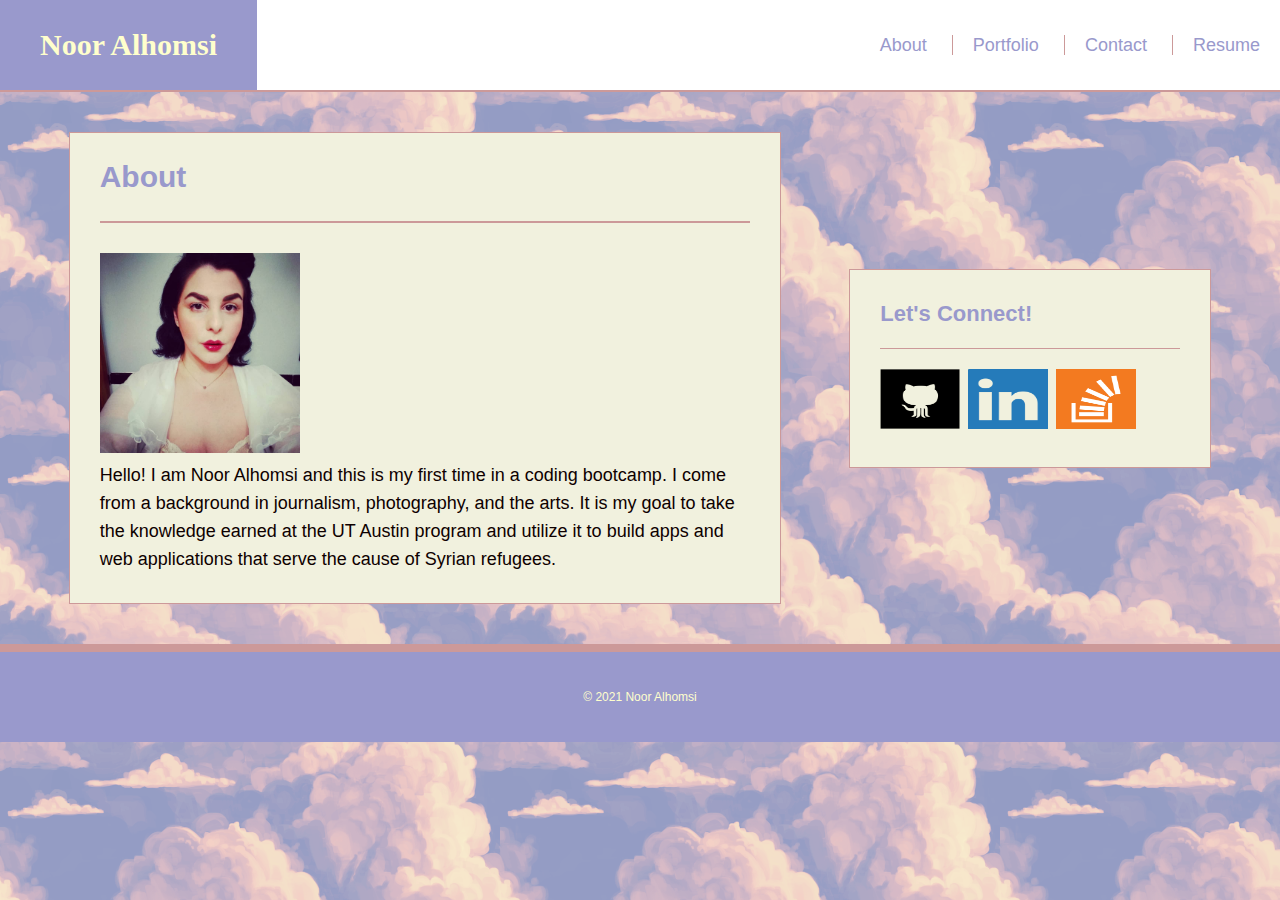
<file: index.html>
<!DOCTYPE html>
<html lang="en-us">

<head>
  <meta charset="UTF-8">
  <title>Noor Alhomsi|About</title>
  <link rel="stylesheet" type="text/css" href="assets/css/reset.css">  
  <link rel="stylesheet" type="text/css" href="assets/css/style.css">
</head>

<body>

<header>
	<div class="wrapper">
		<a href="index.html" id="logo">Noor Alhomsi</a>

		<nav>
			<ul>
				<li><a href="index.html">About</a></li>
				<li><a href="portfolio.html">Portfolio</a></li>
				<li><a href="contact.html">Contact</a></li>
				<li><a href="Resume.html">Resume</a></li>
			</ul>
		</nav>
	</div>
</header>

<div id="container">
	<div id="content" class="module">
		<h1>About</h1>
	
		<img src="assets/images/me.jpg" width="200" class="me">

		<p> Hello!

			I am Noor Alhomsi and this is my first time in a coding bootcamp. I come from a background in journalism, photography, and the arts.
			It is my goal to take the knowledge earned at the UT Austin program and utilize it to build apps and web applications that serve the cause
			of Syrian refugees.
	</div>

	<div id="social">
		<h2>Let's Connect!</h2>

		<div id="social-links">
		<a href="https://github.com/nalhomsi"><img src="assets/images/github.png"></a>
		<a href="https://www.linkedin.com/in/noor-alhomsi/"><img src="assets/images/linkedin.png"></a>
		<a href="https://stackoverflow.com/users/15384140/noor-alhomsi?tab=profile"><img src="assets/images/overflow.png"></a>
		</div>
	</div>
</div>
<footer> &copy; 2021 Noor Alhomsi</footer>
		
</body>
</html>
</file>
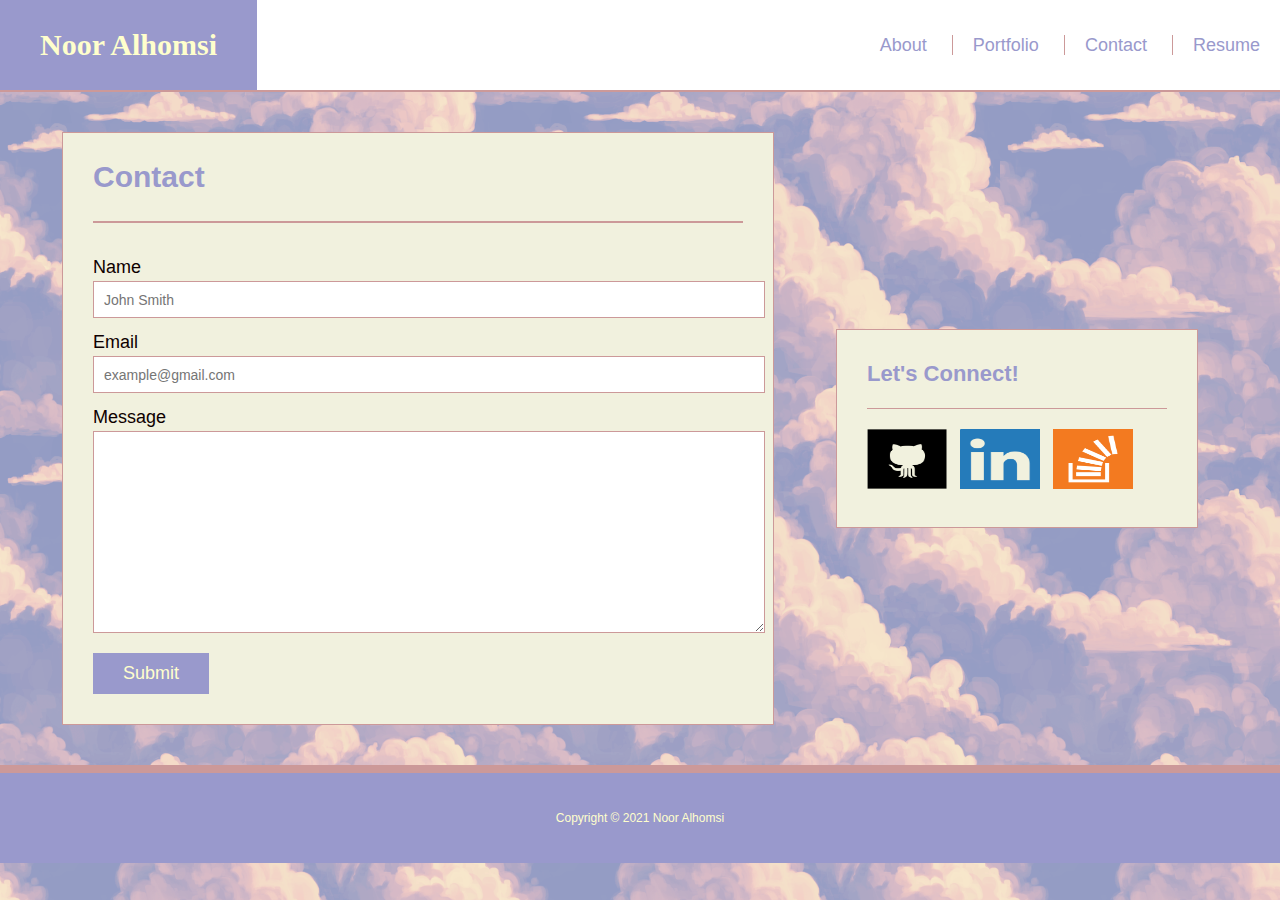
<file: contact.html>
<!DOCTYPE html>
<html lang="en-us">

<head>
  <meta charset="UTF-8">
  <meta name="viewport" content="width=device-width, initial-scale=1">
  <title>Noor Alhomsi|Contact</title>
  <link rel="stylesheet" type="text/css" href="assets/css/reset.css">  
  <link rel="stylesheet" type="text/css" href="assets/css/style.css">
</head>

<body>

<header>
  <div class="wrapper">
    <a href="index.html" id="logo">Noor Alhomsi</a>

    <nav>
      <ul>
        <li><a href="index.html">About</a></li>
        <li><a href="portfolio.html">Portfolio</a></li>
        <li><a href="contact.html">Contact</a></li>
        <li><a href="Resume.html">Resume</a></li>
      </ul>
    </nav>
  </div>
</header>

<div id="container" class="wrapper">
  <div id="content" class="module">
    <h1>Contact</h1>
  
    <form id="contact-form">
        <ul>
          <li>
            <label for="name">Name</label>
            <input type="text" id="name" name="name" placeholder="John Smith" required="required">
          </li>
          <li>
            <label for="email">Email</label>
            <input type="email" id="email" name="email" placeholder="example@gmail.com" required="required">
          </li>
          <li>
            <label for="message">Message</label>
            <textarea id="message" name="message" required="required"></textarea>
          </li>
        </ul>
        <input type="submit">
      </form>
  </div>

  <div id="social" class="module">
    <h2> Let's Connect!</h2>

    <a href="https://github.com/nalhomsi"><img src="assets/images/github.png"></a>
		<a href="https://www.linkedin.com/in/noor-alhomsi/"><img src="assets/images/linkedin.png"></a>
		<a href="https://stackoverflow.com/users/15384140/noor-alhomsi?tab=profile"><img src="assets/images/overflow.png"></a>
  </div>
</div>
  <footer> Copyright &copy; 2021 Noor Alhomsi</footer>
    
</body>
</html>
</file>
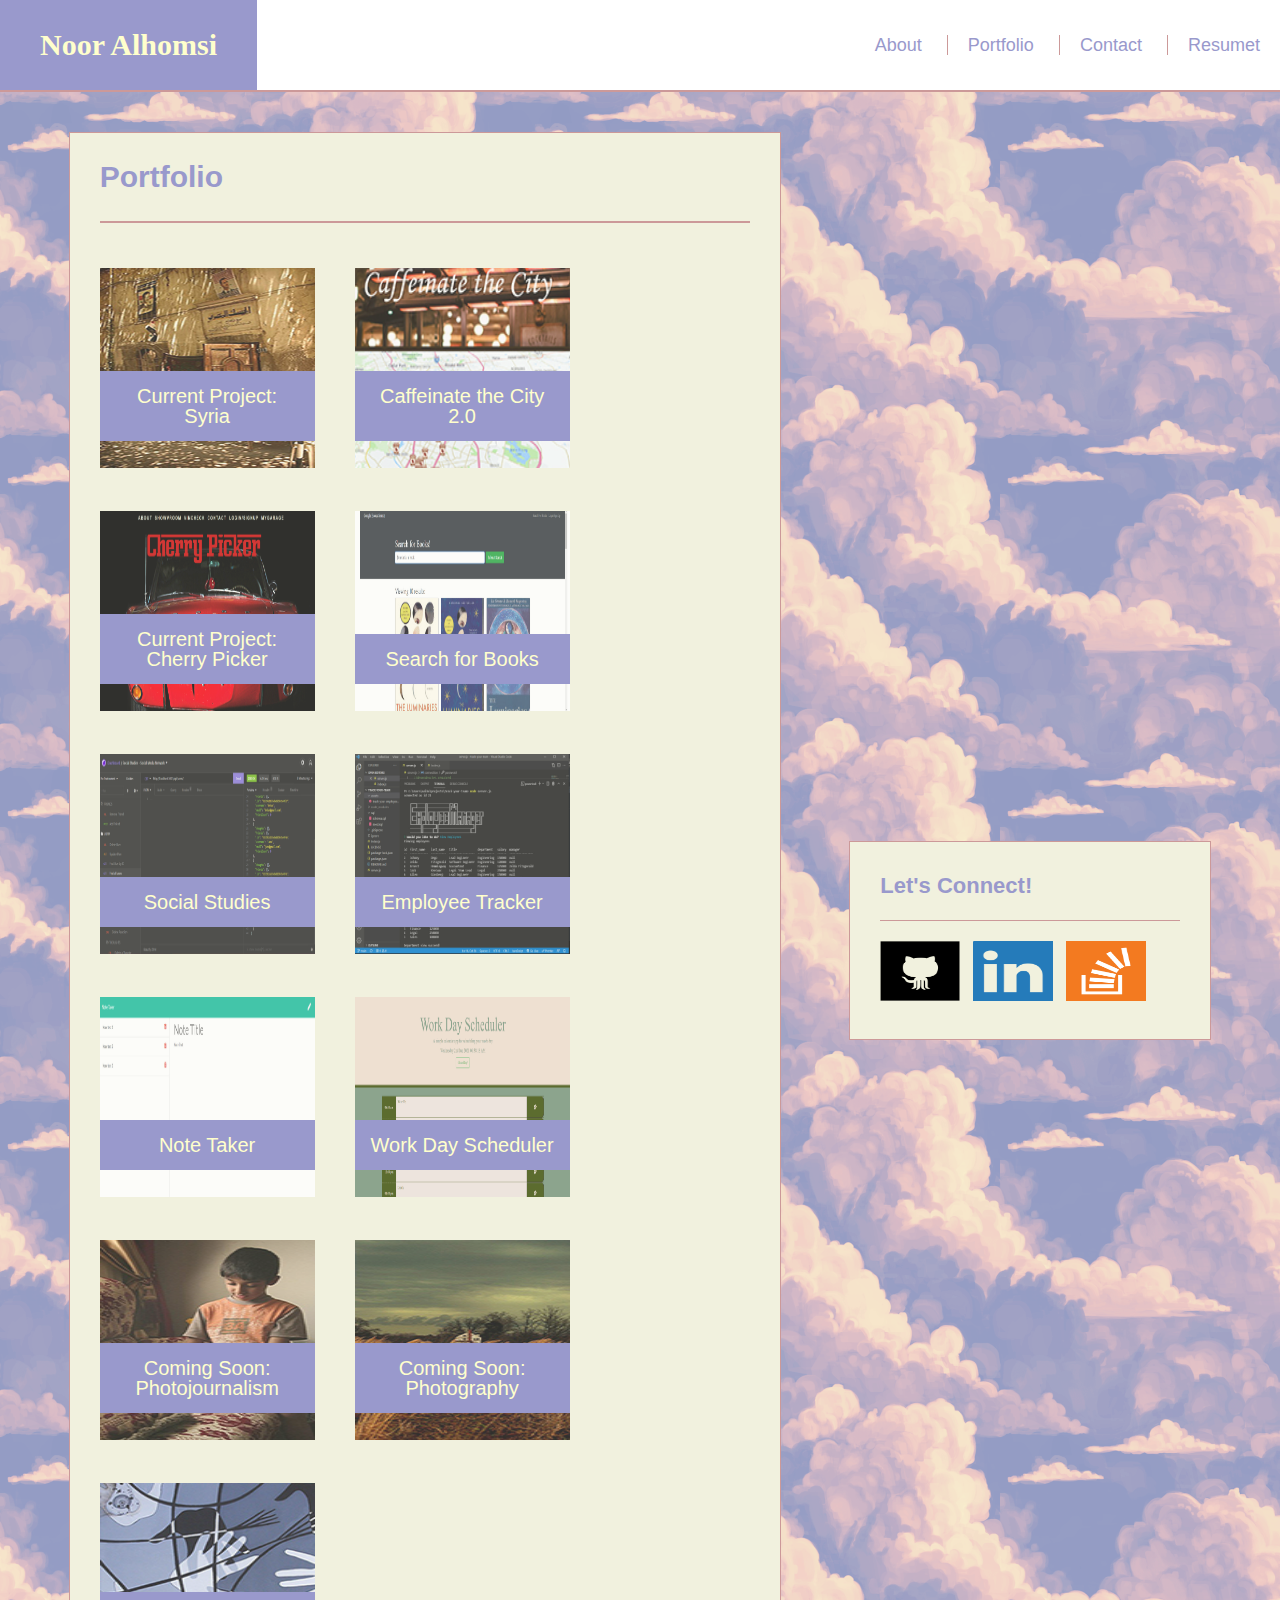
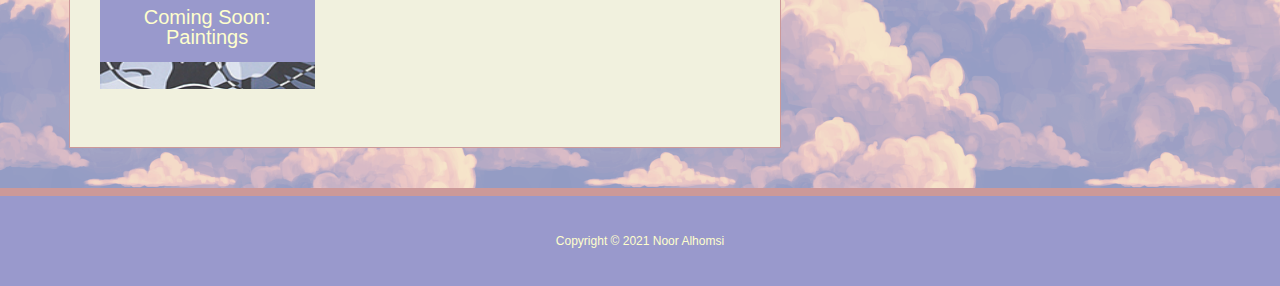
<file: portfolio.html>
<!DOCTYPE html>
<html lang="en-us">

<head>
  <meta charset="UTF-8">
  <meta name="viewport" content="width=device-width, initial-scale=1">
  <title>Noor Alhomsi|Portfolio</title>
  <link rel="stylesheet" type="text/css" href="assets/css/reset.css">
  <link rel="stylesheet" type="text/css" href="assets/css/style.css">
</head>

<body>

  <header>
    <div class="wrapper">
      <a href="index.html" id="logo">Noor Alhomsi</a>

      <nav>
        <ul>
          <li><a href="index.html">About</a></li>
          <li><a href="portfolio.html">Portfolio</a></li>
          <li><a href="contact.html">Contact</a></li>
          <li><a href="Resume.html">Resumet</a></li>
        </ul>
      </nav>
    </div>
  </header>

  <div id="container">
    <div id="content" class="module">
      <h1>Portfolio</h1>

      <div class="work">
        <a href="https://syriafromtheashes.wordpress.com/"><img src="assets/images/Syria.jpg" height="200" width="138"
            alt="Syria Project">
          <h3>Current Project: Syria</h3>
      </div>

      <div class="work">
        <a href="https://stark-eyrie-54944.herokuapp.com/"><img src="assets/images/coffee shop.jpg" height="200"
            width="138" alt="Website Design">
          <h3>Caffeinate the City 2.0</h3>
      </div>

      <div class="work">
        <a href="https://floating-depths-28820.herokuapp.com/#/"><img src="assets/images/6.jpg" height="200"
            width="138" alt="Website Design">
          <h3>Current Project: Cherry Picker</h3>
      </div>

      <div class="work">
        <a href="https://young-hollows-30133.herokuapp.com/"><img src="assets/images/7.jpg" height="200"
            width="138" alt="Website Design">
          <h3>Search for Books</h3>
      </div>
      <div class="work">
        <a href="https://github.com/nalhomsi/social-studies"><img src="assets/images/8.jpg" height="200"
            width="138" alt="Website Design">
          <h3>Social Studies</h3>
      </div>
     
      <div class="work">
        <a href="https://youtu.be/k8z63ZbTAyM"><img src="assets/images/9.jpg" height="200"
            width="138" alt="Website Design">
          <h3>Employee Tracker</h3>
      </div>
      <div class="work">
        <a href="https://piscine-croissant-81316.herokuapp.com/"><img src="assets/images/11.jpg" height="200"
            width="138" alt="Website Design">
          <h3>Note Taker</h3>
      </div>
      <div class="work">
        <a href="https://nalhomsi.github.io/workday-scheduler/"><img src="assets/images/12.jpg" height="200"
            width="138" alt="Website Design">
          <h3>Work Day Scheduler</h3>
      </div>
      
      <div class="work">
        <a href="https://www.facebook.com/media/set/?set=a.538002731732"><img src="assets/images/Journalism.jpg"
            height="200" width="138" alt="Photojournalism">
          <h3>Coming Soon: Photojournalism</h3>
      </div>

      <div class="work">
        <a href="https://www.facebook.com/media/set/?set=a.520815520042"><img src="assets/images/Photography.jpg"
            height="200" width="138" alt="Photography">
          <h3>Coming Soon: Photography</h3>
      </div>

      <div class="work">
        <a href="https://www.facebook.com/media/set/?set=a.520815520042"><img src="assets/images/Painting.jpg"
            height="206" width="138" alt="Paintings"></a>
        <h3> Coming Soon: Paintings</h3>
      </div>
    </div>


    <div id="social" class="module">
      <h2> Let's Connect!</h2>

      <a href="https://github.com/nalhomsi"><img src="assets/images/github.png"></a>
      <a href="https://www.linkedin.com/in/noor-alhomsi/"><img src="assets/images/linkedin.png"></a>
      <a href="https://stackoverflow.com/users/15384140/noor-alhomsi?tab=profile"><img
          src="assets/images/overflow.png"></a>
    </div>
  </div>
  <footer> Copyright &copy; 2021 Noor Alhomsi</footer>

</body>

</html>
</file>
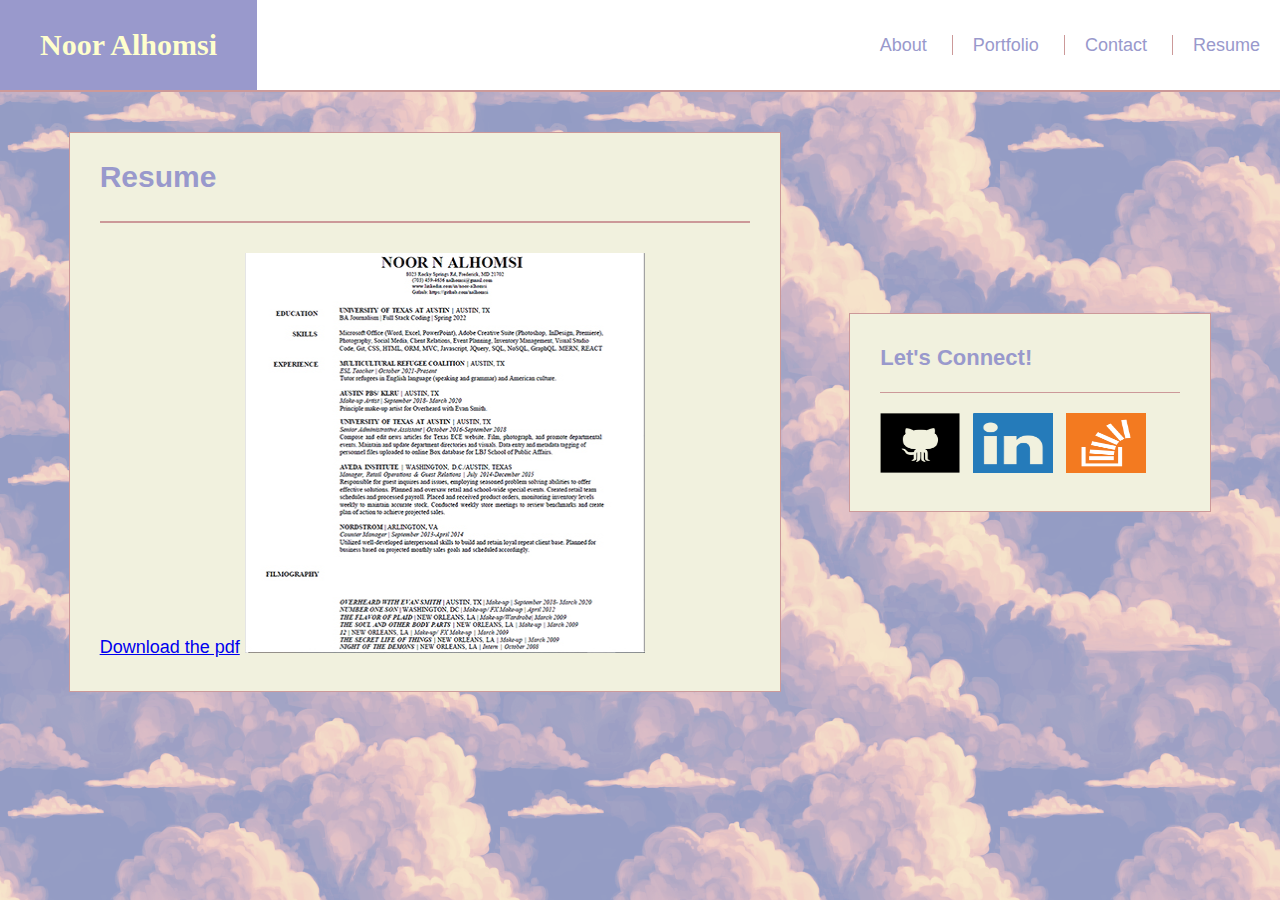
<file: Resume.html>
<!DOCTYPE html>
<html lang="en-us">

<head>
  <meta charset="UTF-8">
  <meta name="viewport" content="width=device-width, initial-scale=1">
  <title>Noor Alhomsi|Resume</title>
  <link rel="stylesheet" type="text/css" href="assets/css/reset.css">
  <link rel="stylesheet" type="text/css" href="assets/css/style.css">
</head>

<body>

  <header>
    <div class="wrapper">
      <a href="index.html" id="logo">Noor Alhomsi</a>

      <nav>
        <ul>
          <li><a href="index.html">About</a></li>
          <li><a href="portfolio.html">Portfolio</a></li>
          <li><a href="contact.html">Contact</a></li>
          <li><a href="Resume.html">Resume</a></li>
        </ul>
      </nav>
    </div>
  </header>

  <div id="container">
    <div id="content" class="module">
      <h1>Resume</h1>

      <a href="assets/images/Resume.pdf" download="Noor Resume">Download the pdf</a>
      <img src="assets/images/resume.jpg" style="width:400px; height:400px;">
</a>
</div>

      
    <div id="social" class="module">
      <h2> Let's Connect!</h2>

      <a href="https://github.com/nalhomsi"><img src="assets/images/github.png"></a>
      <a href="https://www.linkedin.com/in/noor-alhomsi/"><img src="assets/images/linkedin.png"></a>
      <a href="https://stackoverflow.com/users/15384140/noor-alhomsi?tab=profile"><img
          src="assets/images/overflow.png"></a>
    </div>
  </div>

</body>

</html>
</file>
<file: assets/css/style.css>
body {
	background-image: url("../images/background.png");
	background-repeat: repeat;
	font-family: Arial;
	font-size: 18px;
	color: rgb(14, 0, 0);
	line-height: 28px;
}
/* * {
	box-sizing: border-box;
} */

/* Sticky Footer */

#container {
	/* min-height: calc(100vh - 240px); */
	display: flex;
	flex-direction: row;
	justify-content: space-evenly;
	align-items: center;

}

/* Main Page*/

h1, h2 {
	font-family:Verdana, Geneva, Tahoma, sans-serif;
	color: #9999cc;
	padding-bottom: 30px;
	font-weight: bold;
	text-align: left;
	margin-bottom: 30px;
}

h1 {
	font-size: 30px;
	border-bottom: 2px solid rgb(204, 153, 153);
}

h2 {
	font-size: 22px;
	border-bottom: 1px solid rgb(204, 153, 153);
	padding-bottom: 20px;
	margin-bottom: 20px;
}

header {
	background-color: #fff;
	margin-bottom: 40px;
	border-bottom: 2px solid rgb(204, 153, 153);
}

#logo {
	float: left;
	display: block;
	background-color:rgb(204, 153, 153);
	color:#ffffcc;
	font-family:"Verdana, Geneva, Tahoma, sans-serif";
	font-size: 30px;
	padding: 0 40px;
	line-height: 90px;
	font-weight: bold;
	text-decoration: none;
}

nav {
	margin-right: 20 px;
}

nav ul {
	display: block;
}

nav ul li {
	display: inline-block;
	line-height: 90px;
}

nav ul li a {
	text-decoration: none;
	color: #9999cc;
	margin-left: 20px;
	line-height: 22px;
	padding-left: 20px;
	border-left: 1px solid rgb(204, 153, 153);
}

nav ul li:first-child a {
	border-left: 0;
}

.wrapper {
display: flex;
justify-content: space-between;
align-items: center;
margin-right: 20px;
}

footer {
	text-align: center;
	background-color:#9999cc;
	color: #ffffcc;
	line-height: 90px;
	margin-top: 40px;
	border-top: 8px solid rgb(204, 153, 153);
	font-size: 12px;
}

.module {
	background-color: #f1f1de;
	padding: 30px;
	border: 1px solid rgb(204, 153, 153);
}

#content {
	width: 650px;
}

#social {
	width: 300px;
	/* text-align: center; */
	background-color: #f1f1de;
	padding: 30px;
	border: 1px solid rgb(204, 153, 153);
	height: max-content;
}
#social-links {
display: flex;
flex-direction: row;

}
#social a img {
	height: 60px;
	width: 80px;
}

#social a {
	margin-right: 8px;
}

/* .me {
	float: left;
	margin-right: 30px;
} */

/* Contact */

#contact-form ul {
  margin-bottom: 20px;
}

#contact-form li {
  margin-bottom: 10px;
}

label,
input[type=text],
input[type=email],
textarea {
  display: block;
  width: 100%;
}

input[type=text],
input[type=email],
textarea {
  height: 35px;
  padding: 0 10px;
  font-size: 14px;
  border: 1px solid rgb(204, 153, 153);
}

textarea {
  height: 200px;
}

input[type=submit] {
  padding: 10px 30px;
  font-size: 18px;
  color: #ffffcc;
  cursor: pointer;
  background: #9999cc;
  border: 0 none;
}

/* Portfolio */

.work {
  position: relative;
  float: left;
  width: 215px;
  margin: 15px 0 20px;
  overflow: auto;
}

.work:nth-child(even) {
  margin-right: 40px;
}

.work img {
  width: 100%;
  border: 0 none;
  opacity: 0.8;
}

.work h3 {
  position: absolute;
  bottom: 20px;
  width: 86%;
  padding: 15px;
  margin-bottom: 15px;
  font-weight: 150;
  line-height: 20px;
  color: #ffffcc;
  text-align: center;
  background: #9999cc;
  border-bottom: 0;
  font-family:Verdana, Geneva, Tahoma, sans-serif;
  font-size: 20px;
}

/* Hover */
#logo:hover,
input[type=submit]:hover {
  background: #9999cc;
}

nav a:hover {
  color: rgb(204, 153, 153);
}

.social:hover {
  cursor: pointer;
  opacity: 0.8;
}

/* MEDIA QUERY FOR SMALLER DESKTOP SCREENS AND SMALLER */
@media screen and (max-width: 980px) {
#container {
	display: flex;
	flex-direction: column;
	justify-content: space-evenly;
	align-items: center;
}
}
  
/* MEDIA QUERY FOR TABLETS AND SMALLER */
@media screen and (max-width: 768px) {
#container {
	justify-content: start;
	align-items: flex-start;
	display:block;
}
}
	
  
 /* MEDIA QUERY FOR MOBILE PHONES AND SMALLER */
@media screen and (max-width: 575px) {
	#container {
		justify-content: start;
		align-items: flex-start;
		display:block;
}
}
</file>
